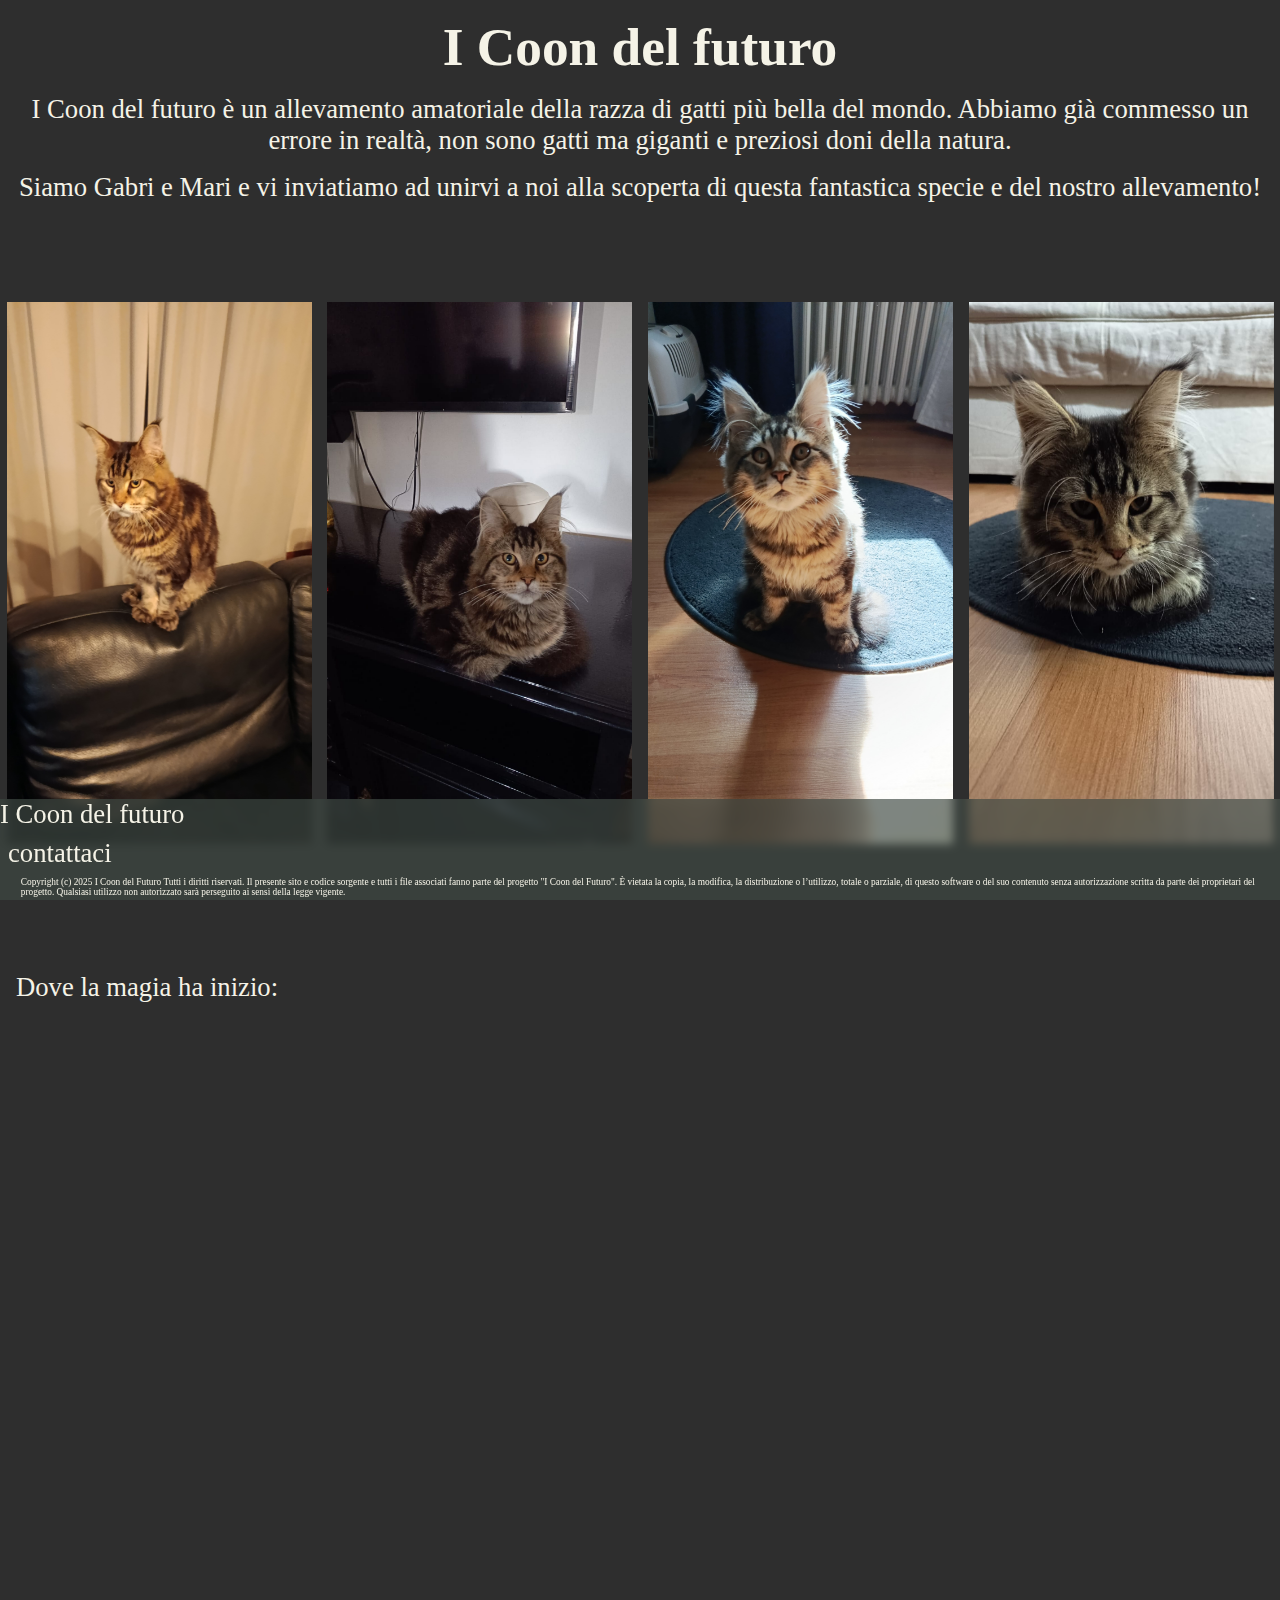
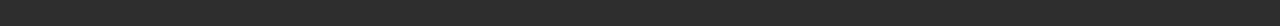
<file: index.html>
<!DOCTYPE html>
<html lang="it">
<head>
  <meta charset="UTF-8">
  <meta name="viewport" content="width=device-width, initial-scale=1">
  <link rel="stylesheet" href="style.css">
  <link rel="preconnect" href="https://fonts.googleapis.com">
<link rel="preconnect" href="https://fonts.gstatic.com" crossorigin>
<link href="https://fonts.googleapis.com/css2?family=Rock+Salt&display=swap" rel="stylesheet">
  <title> I Coon del Futuro</title>
</head>

<body>
  <main>
    <!--Quello che sarà l'inizio, la prima schermata appena viene aperta la pagina-->
    <section class="home">
      <h1 class="titolo">I Coon del futuro</h1>
    <p class="descrizioneAllevamento">I Coon del futuro è un allevamento amatoriale della razza di gatti più bella del mondo. Abbiamo già commesso un errore in realtà, non sono gatti ma giganti e preziosi doni della natura.</p>
    <p class="descrizioneAllevamento">Siamo Gabri e Mari e vi inviatiamo ad unirvi a noi alla scoperta di questa fantastica specie e del nostro allevamento!</p>
    </section>
  
    <!--Idealmente "crocevia" delle varie pagine che comporrano tutto il sito, ho idea per ora di fare almeno 4 sezioni:
      1.la casa, in cui parlo degli animali che già la abitano
      2.I riproduttori, in cui mostro e parlo di quelli che sono i genitori dei futuri cuccioli, per creare engagement potrebbe anche essere una sorta di blog della loro vita finchè non sono pronti a riprodursi
      3.La culla, dove si vedono tutte le cucciolate
      4.Noi, chi alleva i gatti è importante tanto quanto il gatto di per quindi è importante far conoscere a chi è interessato il volto dietro la passione.-->
       <nav class="CroceNoMouse">
         
        <input type="checkbox" id="Menu-toggle" class="Menu-toggle" />
        <label for="Menu-toggle" class="Menu">
          <span></span>
          <span></span>
          <span></span>
        </label>
        
        <ul class="Discesa">
          <li>È possibile cliccare anche le immagini per andare nelle sezioni di questo sito, nello stesso ordine di qua sotto: </li>
          <li class="DiscesaLink"><a href="laCasa.html">La Casa</a></li>
          <li class="DiscesaLink"><a href="iGenitori.html">I Genitori</a></li>
          <li class="DiscesaLink"><a href="LaCulla.html">La Culla</a></li>
          <li class="DiscesaLink"><a href="Noi.html">Noi</a></li>
        </ul>
        
        </nav>
    
      <section class="Crocevia">
        
        <article class="Singolo">
          <a href="LaCasa.html"><img src="./fotoEmmett/LaCasa.jpeg" alt="La Casa" class="ImgLink"></a>
          <p class="Desc">La Casa</p>
        </article>
        
          <article class="Singolo">
          <a href="iGenitori.html"><img src="./fotoEmmett/iGenitori.jpg" alt="I Genitori" class="ImgLink"></a>
          <p class="Desc Genitori">I Genitori</p>
        </article>
        
        <article class="Singolo">
          <a href="LaCulla.html"><img src="./fotoEmmett/LaCulla.jpeg" alt="La Culla" class="ImgLink"></a>
          <p class="Desc">La Culla</p>
        </article>
        
        <article class="Singolo">
          <a href="Noi.html"><img src="./fotoEmmett/Noi.jpg" alt="Noi" class="ImgLink"></a>
          <p class="Desc Noi">Noi</p>
        </article>
        
      </section>
      
      <section class="mappa">
        <p>Dove la magia ha inizio:</p>
        <iframe src="https://www.google.com/maps/embed?pb=!1m14!1m8!1m3!1d380329.34279218153!2d12.4485632!3d41.8643968!3m2!1i1024!2i768!4f13.1!3m3!1m2!1s0x132f4c67908d6355%3A0x4a5e8a184a3ee0f1!2sVia%20Roma%2C%2081%2C%2000066%20Manziana%20RM!5e0!3m2!1sit!2sit!4v1759811976295!5m2!1sit!2sit" width="600" height="450" style="border:0;" allowfullscreen="" loading="lazy" referrerpolicy="no-referrer-when-downgrade"></iframe>
      </section>
      
  </main>

<footer>I Coon del futuro
  <a href="contatti.html"><p class="TestoFooter">contattaci</p></a>
  <p class="Licenza">Copyright (c) 2025 I Coon del Futuro  
    Tutti i diritti riservati.

    Il presente sito e codice sorgente e tutti i file associati fanno parte del progetto "I Coon del Futuro".  
    È vietata la copia, la modifica, la distribuzione o l’utilizzo, totale o parziale, di questo software o del suo contenuto senza autorizzazione scritta da parte dei proprietari del progetto.

    Qualsiasi utilizzo non autorizzato sarà perseguito ai sensi della legge vigente.</p>
</footer>

</body>

</html>
</file>
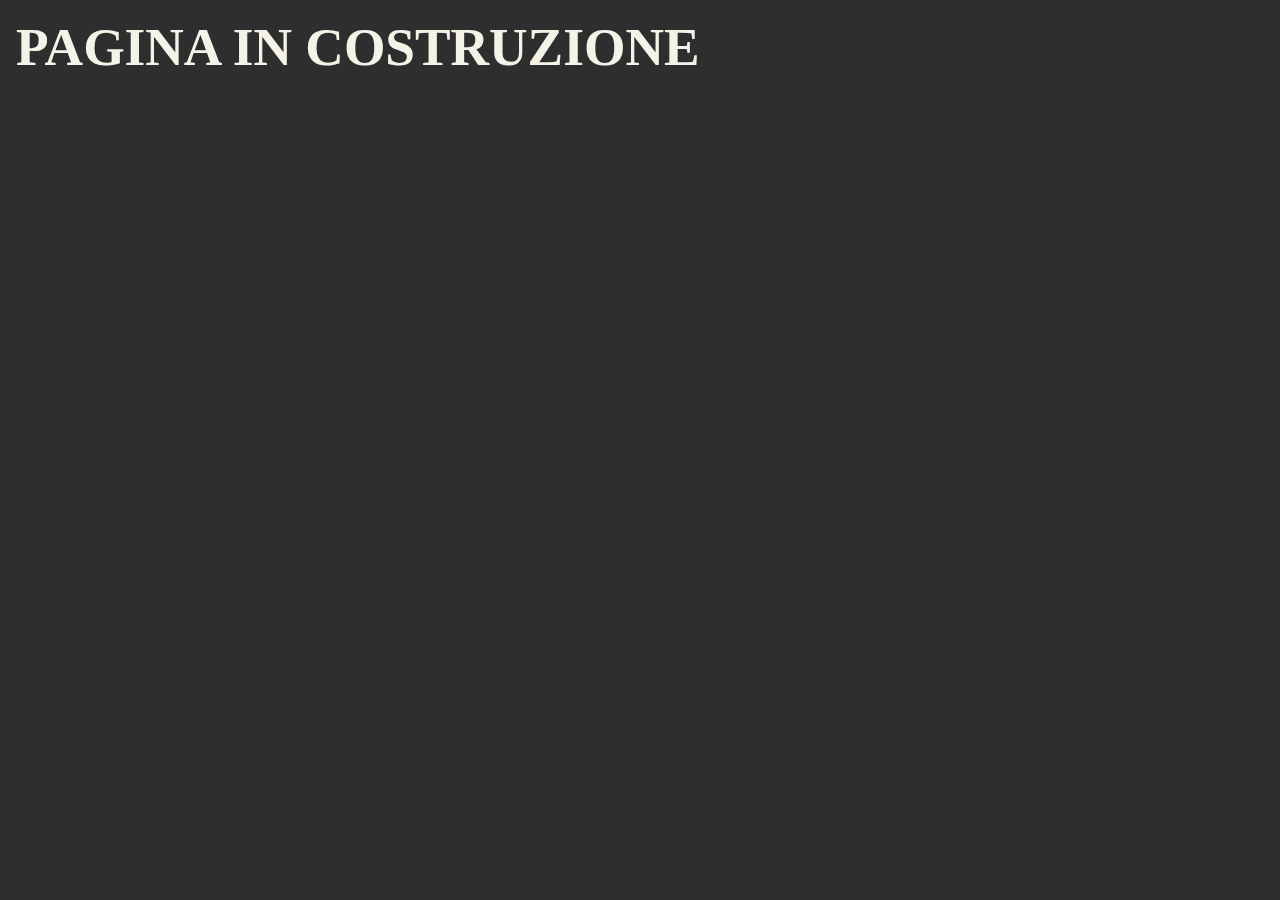
<file: contatti.html>
<!DOCTYPE html>
<html>

<head>
  <meta charset="UTF-8">
  <meta name="viewport" content="width=device-width, initial-scale=1">
  <link rel="stylesheet" href="style.css">
  <title></title>
</head>

<body>
  <h1>PAGINA IN COSTRUZIONE</h1>
</body>

</html>
</file>
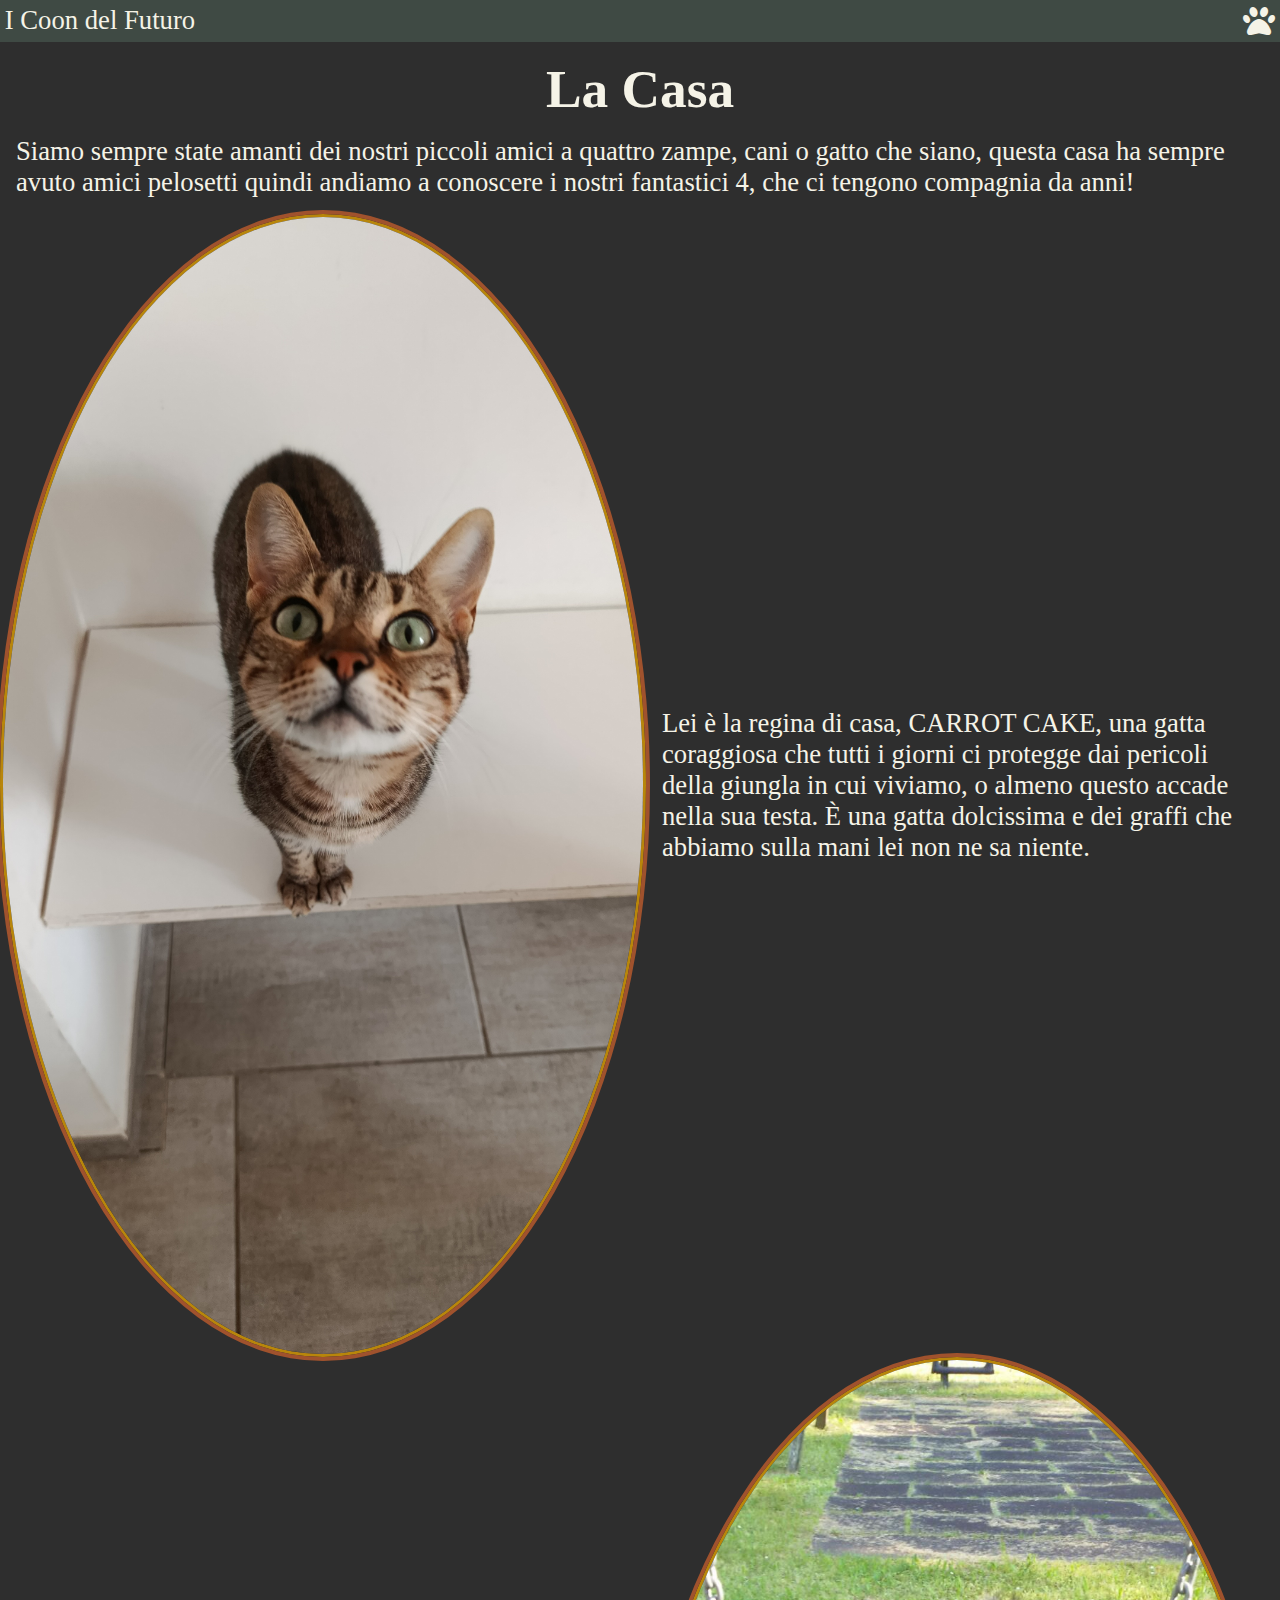
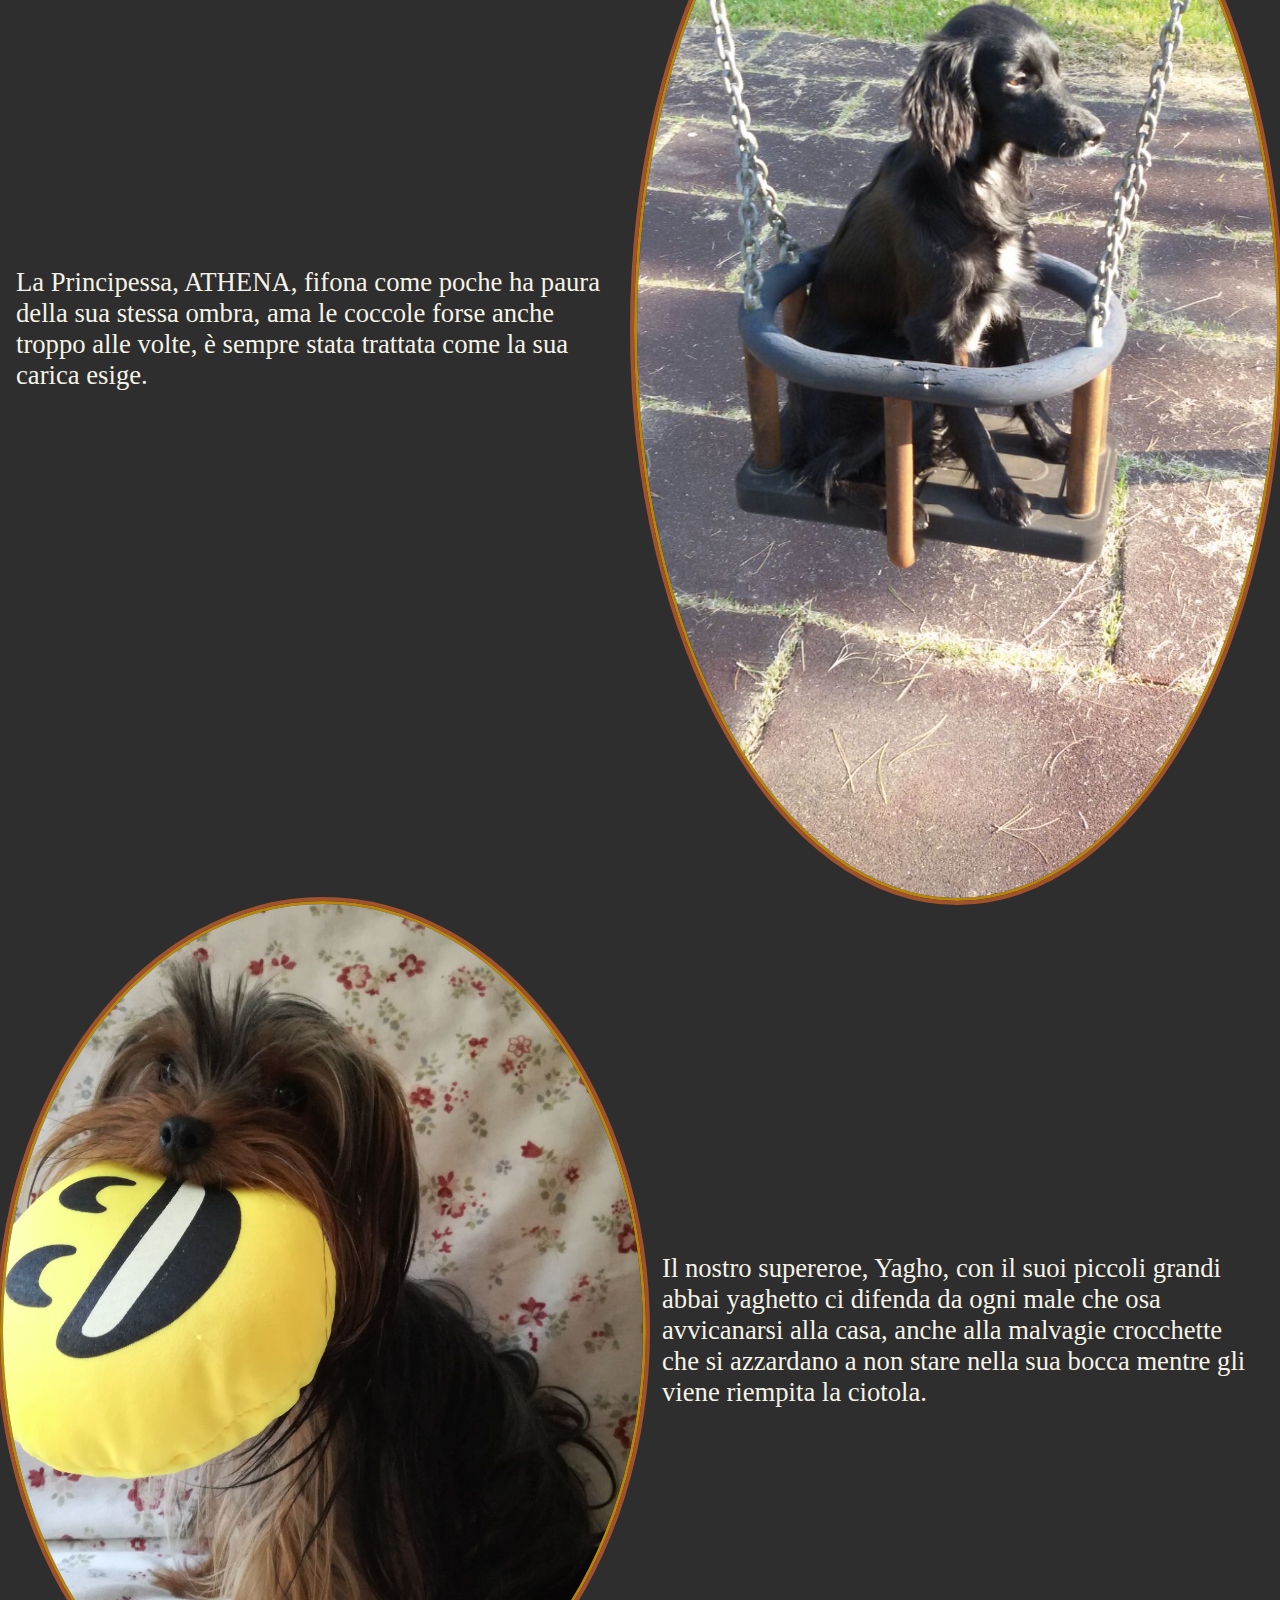
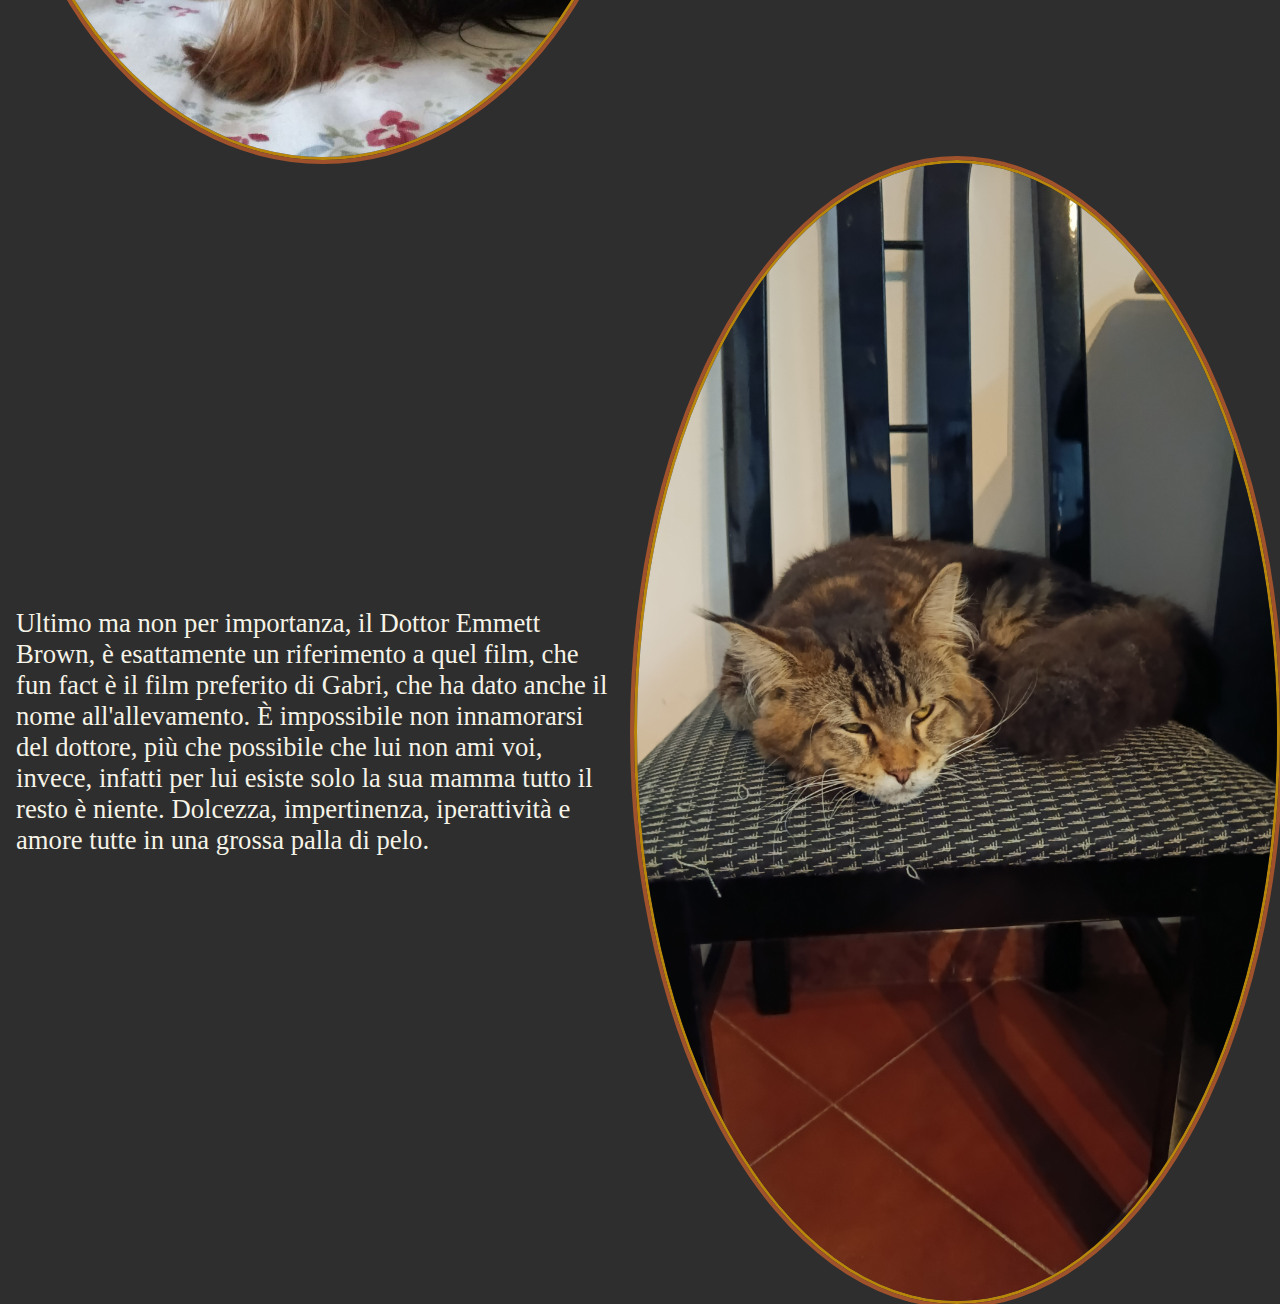
<file: LaCasa.html>
<!DOCTYPE html>
<html>

<head>
  <meta charset="UTF-8">
  <meta name="viewport" content="width=device-width, initial-scale=1">
  <link rel="stylesheet" href="style.css">
  <link rel="stylesheet" href="https://cdnjs.cloudflare.com/ajax/libs/font-awesome/6.6.0/css/all.min.css">
  <title>La Casa</title>
</head>

<body>
  <header class="PulsanteBack">
      <p class="TestoHeader">I Coon del Futuro</p>
      <a href="index.html"><i class="fa-solid fa-paw Zampa"></i></a>
    </header>
  
  <section class="home">
    <h1 class="titolo">La Casa</h1>
    <p>Siamo sempre state amanti dei nostri piccoli amici a quattro zampe, cani o gatto che siano, questa casa ha sempre avuto amici pelosetti quindi andiamo a conoscere i nostri fantastici 4, che ci tengono compagnia da anni!</p>
  </section>
  
  <section class="Bestie">
    
    <article class="Animale">
      <img class="LaRegina" src="./fotoSezioneLaCasa/IMG-20250930-WA0013.jpeg" alt="CarrotCake">
      <p class="SimpaticoT">Lei è la regina di casa, CARROT CAKE, una gatta coraggiosa che tutti i giorni ci protegge dai pericoli della giungla in cui viviamo, o almeno questo accade nella sua testa. È una gatta dolcissima e dei graffi che abbiamo sulla mani lei non ne sa niente.</p>
    </article>
    
    <article class="Animale">
      <p class="SimpaticoT">La Principessa, ATHENA, fifona come poche ha paura della sua stessa ombra, ama le coccole forse anche troppo alle volte, è sempre stata trattata come la sua carica esige.</p>
      <img class="LaPrincipessa" src="./fotoSezioneLaCasa/SAVE_20251010_100026.jpg" alt="Athena">
    </article>
    
    <article class="Animale">
      <img class="Supereroe" src="./fotoSezioneLaCasa/SAVE_20251010_100040.jpg" alt="Yagho">
      <p class="SimpaticoT">Il nostro supereroe, Yagho, con il suoi piccoli grandi abbai yaghetto ci difenda da ogni male che osa avvicanarsi alla casa, anche alla malvagie crocchette che si azzardano a non stare nella sua bocca mentre gli viene riempita la ciotola.</p>
      </article>
      
      <article class="Animale">
        <p class="SimpaticoT">Ultimo ma non per importanza, il Dottor Emmett Brown, è esattamente un riferimento a quel film, che fun fact è il film preferito di Gabri, che ha dato anche il nome all'allevamento. È impossibile non innamorarsi del dottore, più che possibile che lui non ami voi, invece, infatti per lui esiste solo la sua mamma tutto il resto è niente. Dolcezza, impertinenza, iperattività e amore tutte in una grossa palla di pelo.</p>
        <img class="Dottore" src="./fotoSezioneLaCasa/IMG-20250921-WA0000.jpeg" alt="Emmett">
      </article>
  </section>
  
</body>

</html>
</file>
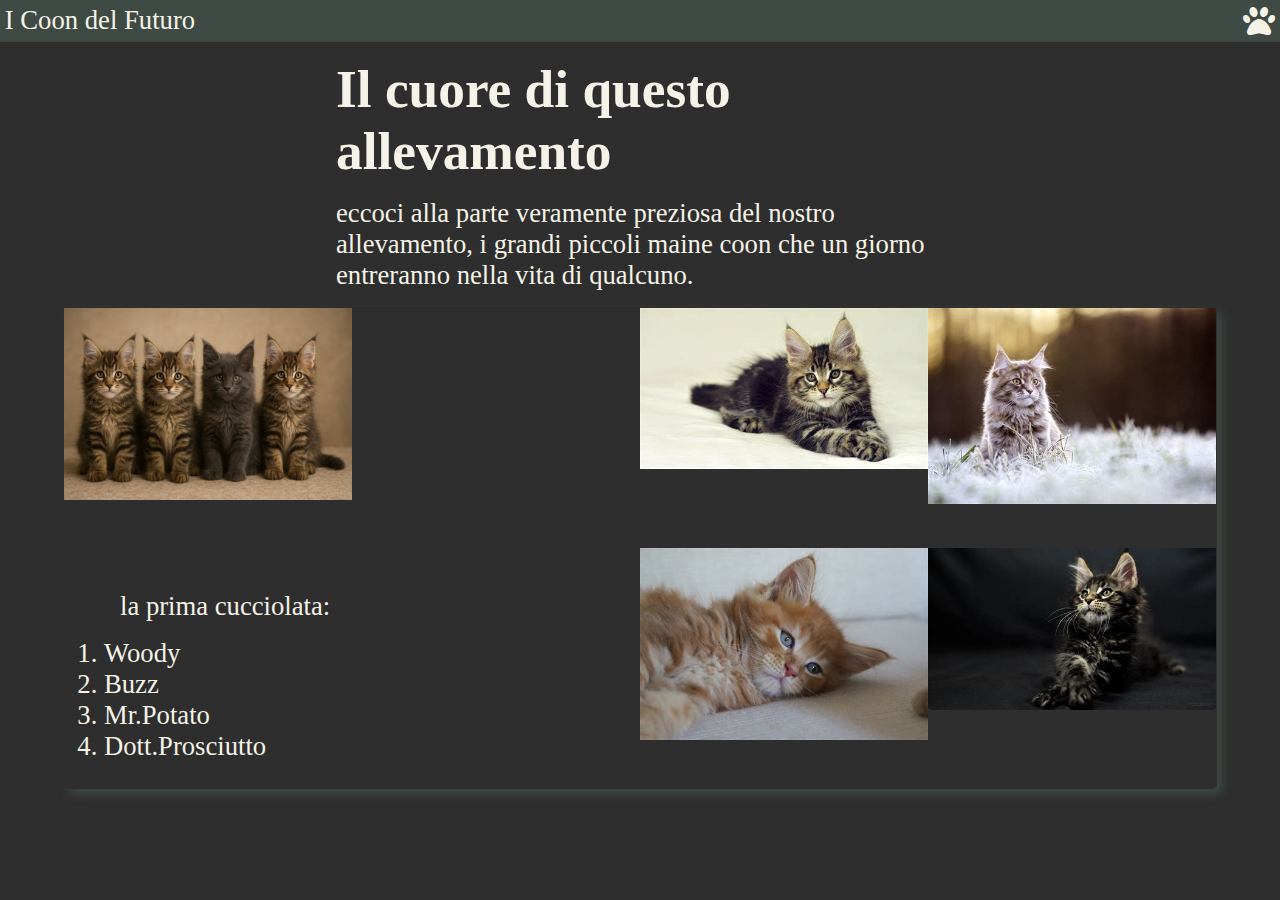
<file: LaCulla.html>
<!DOCTYPE html>
<html>

<head>
  <meta charset="UTF-8">
  <meta name="viewport" content="width=device-width, initial-scale=1">
  <link rel="stylesheet" href="style.css">
  <link rel="stylesheet" href="https://cdnjs.cloudflare.com/ajax/libs/font-awesome/6.6.0/css/all.min.css">
  <title></title>
</head>

<body>
  <header class="PulsanteBack">
    <p class="TestoHeader">I Coon del Futuro</p>
    <a href="index.html"><i class="fa-solid fa-paw Zampa"></i></a>
  </header>

  <main class="BodyGenerale">
    <h1>Il cuore di questo allevamento</h1>
    <p>eccoci alla parte veramente preziosa del nostro allevamento, i grandi piccoli maine coon che un giorno entreranno
      nella vita di qualcuno.</p>
  </main>

  <section class="Cucciolata">
        <img src=".\fotoSezioneLaCasa\cucciolata.png" class="SquadPh" alt="FotoCucciolata">
         <ol class="NomiLi">
          <p>la prima cucciolata:</p>
            <li>Woody</li>
            <li>Buzz</li>
            <li>Mr.Potato</li>
            <li>Dott.Prosciutto</li>
          </ol>
          <img src="./PlaceholderCucciolate/mc1.jpg" class="g1">
          <img src="./PlaceholderCucciolate/mc2.jpg" class="g1">
          <img src="./PlaceholderCucciolate/mc3.jpg" class="g1">
          <img src="./PlaceholderCucciolate/mc4.jpg" class="g1">
      </section>

</body>

</html>
</file>
<file: style.css>
/*regola palette "bosco nebbioso"
  Sfondo:#2E2E2E
  Secondario: #3F4A44
  testo #F5F3E7*/

body, .Hub{
   background-color: #2E2E2E;
    font-size: 20pt;
    color: #F5F3E7;
    margin: 0;
}

.Hub{
    padding-bottom: 6.2rem;
}

h1, p{
    margin: 1rem;
}

a{
    all: unset;
}

footer{
    position: fixed;
    background-color: #3F4A44AA;
    backdrop-filter: blur(5px);
    width: 100%;
    bottom: 0;
    left: 0;
}

.TestoFooter{
    margin: 0.5rem;
}

.titolo, .descrizioneAllevamento{
    text-align: center;
}

.Crocevia{
    display: grid;
    grid-template-columns: 1fr 1fr 1fr 1fr;
    gap: 1rem;
    margin-left: 5pt;
    margin-right: 5pt;
}

img{
    max-width: 100%;
}

.mappa{
    margin-top: 10%;
}

.mappa iframe{
    width: 100%;
    height: 600px;
}

.Licenza{
    font-size: 7pt;
    margin: 0.5rem 1rem 0.2rem 1.3rem;
}

.Singolo{
    position: relative;
    display: inline-block;
}

.ImgLink{
    display: block;
    will-change: transform, filter;
    transition: transform 1 ease, filter 1 ease;
}

.Singolo .ImgLink:hover {
    transform: scale(1.1);
    filter: blur(10px);
}

.Desc{
    position: absolute;
    top: -1%;
    opacity: 0;
    transform: opacity 0.5s ease;
    pointer-events: none;
    font-family: 'Rock Salt';
    text-align: center;
    line-height: 1.3;
}

.Singolo:hover .Desc{
    opacity: 1;
}

.CroceNoMouse{
    display: flex;
    justify-content: space-between;
    align-items: center;
    padding: 15px 30px;
    color: white;
    position: relative;
}

.Discesa{
    list-style: none;
    display: flex;
    flex-direction: column;
    overflow: hidden;
    max-height: 0;
    padding: 0;
    transition: max-height 4 ease, padding 4 ease;
    gap: 20px;
}

.Discesa a{
    color: white;
    text-decoration: none;
    font-weight: 500;
}

.Indizio{
    font-size: 5pt;
}

.Menu{
    display: none;
    flex-direction: column;
    cursor: pointer;
    gap: 5px;
}

.Menu span{
    width: 25px;
    height: 3px;
    background: white;
    border-radius: 3px;
}

.Menu-toggle{
    display: none;
}

.BodyGenerale{
    width: 50%;
    margin: 0 auto;
}

.BodyHub{
    width: 80%;
    margin: 0 auto;
}

.Animale{
    display: flex;
    justify-content: space-between;
    align-items: center;
}

.LaRegina, .LaPrincipessa, .Supereroe, .Dottore{
    max-width: 50%;
    height: auto;
    border: 3px solid #B8860B;
    outline: 4px solid #A0522D;
    border-radius: 50%;
}

.FotoGabriMari{
    display: flex;
    width: 95%;
    height: auto;
    margin: 0 auto;
    border: 3px solid #B8860B;
    outline: 4px solid #A0522D;
    border-radius: 50%;
}

.Numeri{
    position: relative;
}

.DatiNascosti{
    display: inline;
    transition: filter 0.4 ease;
}

.Numeri .DatiNascosti:active{
    filter: opacity(0);
}

.DatiSensibili{
    position: absolute;
    bottom: -32%;
    left: 6%;
    opacity: 0;
    pointer-events: none;
    transition: filter 0.4 ease;
    font-size: 16pt;
}

.Numeri:active .DatiSensibili{
    opacity: 1;
}

.ContattiAllevamento{
    border: 3px solid #3F4A44;
    border-radius: 0 5rem 3rem 5rem;
    margin-bottom: 2rem;
    padding-left: 1.3rem;
}

.ContattiGabri, .ContattiMari{
    border: 3px solid #3F4A44;
    border-radius: 5rem 0 5rem 3rem;
    margin-bottom: 1rem;
    padding-left: 2rem;
    padding-bottom: 0.3rem;
}

.Foto{
    display: grid;
    grid-template-columns: repeat(2, 1fr);
    justify-content: space-evenly;
    align-content: space-evenly;
}

.Genitore{
    width: 80%;
    height: auto;
    margin-left: 1rem;
    border: 3px solid #B8860B;
    outline: 4px solid #A0522D;
    border-radius: 50%;
}

.Genitore1, .Genitore2{
    text-align: center;
}

.PulsanteBack{
    display: flex;
    width: 100%;
    justify-content: space-between;
    background-color: #3F4A44;
}

.TestoHeader{
    margin: 0.3rem;
}

.Zampa{
    color: rgb(255, 255, 255, );
    margin: 0.3rem;
    font-size: 2rem;
}

.Collage{
    display: flex;
    flex-wrap: wrap;
    width: 100%;
    justify-content: center;
    margin: 0 auto;
    gap: 0.1rem;
    overflow: hidden;
}

@keyframes ArrivoDaSu{
    0% {opacity: 0; transform: scale(10);}
    33% {opacity: 0.5; transform: scale(1);}
    66% {opacity: 1; transform: scale(1.5);}
    100% {opacity: 1; transform: scale(1);}
}

.PhCollage{
    flex: 0 1 calc(25% - 1rem);
    max-width: 150px;
    object-fit: cover;
    border: 5px solid #3F4A44;
    animation: ArrivoDaSu 1s ease-out;
}

.PhCollage:nth-child(1) { transform: rotate(-5deg); }
.PhCollage:nth-child(2) { transform: rotate(8deg); }
.PhCollage:nth-child(3) { transform: rotate(-10deg); }
.PhCollage:nth-child(4) { transform: rotate(3deg); }
.PhCollage:nth-child(5) { transform: rotate(-3deg); }


.PhCollage{
    transition: transform 0.5s ease;
}

.PhCollage:hover{
    transform: scale(1.4);
    z-index: 10;
}

.Cucciolata{
    display: grid;
    grid-template-rows: repeat(2, 1fr);
    grid-template-columns: 2fr 1fr 1fr;
    width: 90%;
    height: auto;
    margin: 0 auto;
    border: 1px solid #2E2E2F;
    border-radius: 5px;
    box-shadow: 5px  5px 10px #3F4A44;
    margin-bottom: 1rem;
}

.SquadPh{
    width: 50%;
    height: auto;
    grid-row: 1;
    grid-column: 1;
}

.ParlaCucciolata, .NomiLi{
    grid-row: 2;
    grid-column: 1;
}

.g1{
    width: 1fr;
}

@media(max-width: 600px) {
    body{
        font-size: 15pt;
    }
    
    .Desc, .DatiSensibili{
        font-size: 10pt;
    }
    
    .Genitori{
     left: -15%;
    }
    
    .Menu{
        display: flex;
    }
    
    .Discesa{
        position: relative;
        width: 100%;
    }
    
    .Menu-toggle:checked + .Menu + .Discesa{
        max-height: 500px;
        padding: 15px 0 0 50px;
    }

    .BodyGenerale{
        width:100%;
    }

    .BodyHub{
        width: 100%;
    }

    footer{
        font-size: 15pt;
    }
    
    .Cucciolata{
    display: grid;
    grid-template-rows: 2fr 2fr 1fr 1fr;
    grid-template-columns: repeat(2, 1fr);
    width: 90%;
    height: auto;
    margin: 0 auto;
    border: 1px solid #2E2E2F;
    border-radius: 5px;
    box-shadow: 5px  5px 10px #3F4A44;
    margin-bottom: 1rem;
}

.SquadPh{
    width: 100vw;
    height: auto;
    grid-row: 1;
    grid-column: 2;
}

.ParlaCucciolata, .NomiLi{
    grid-row: 1;
    grid-column: 1;
}

.g1{
    width: 1fr;
}
}
</file>
